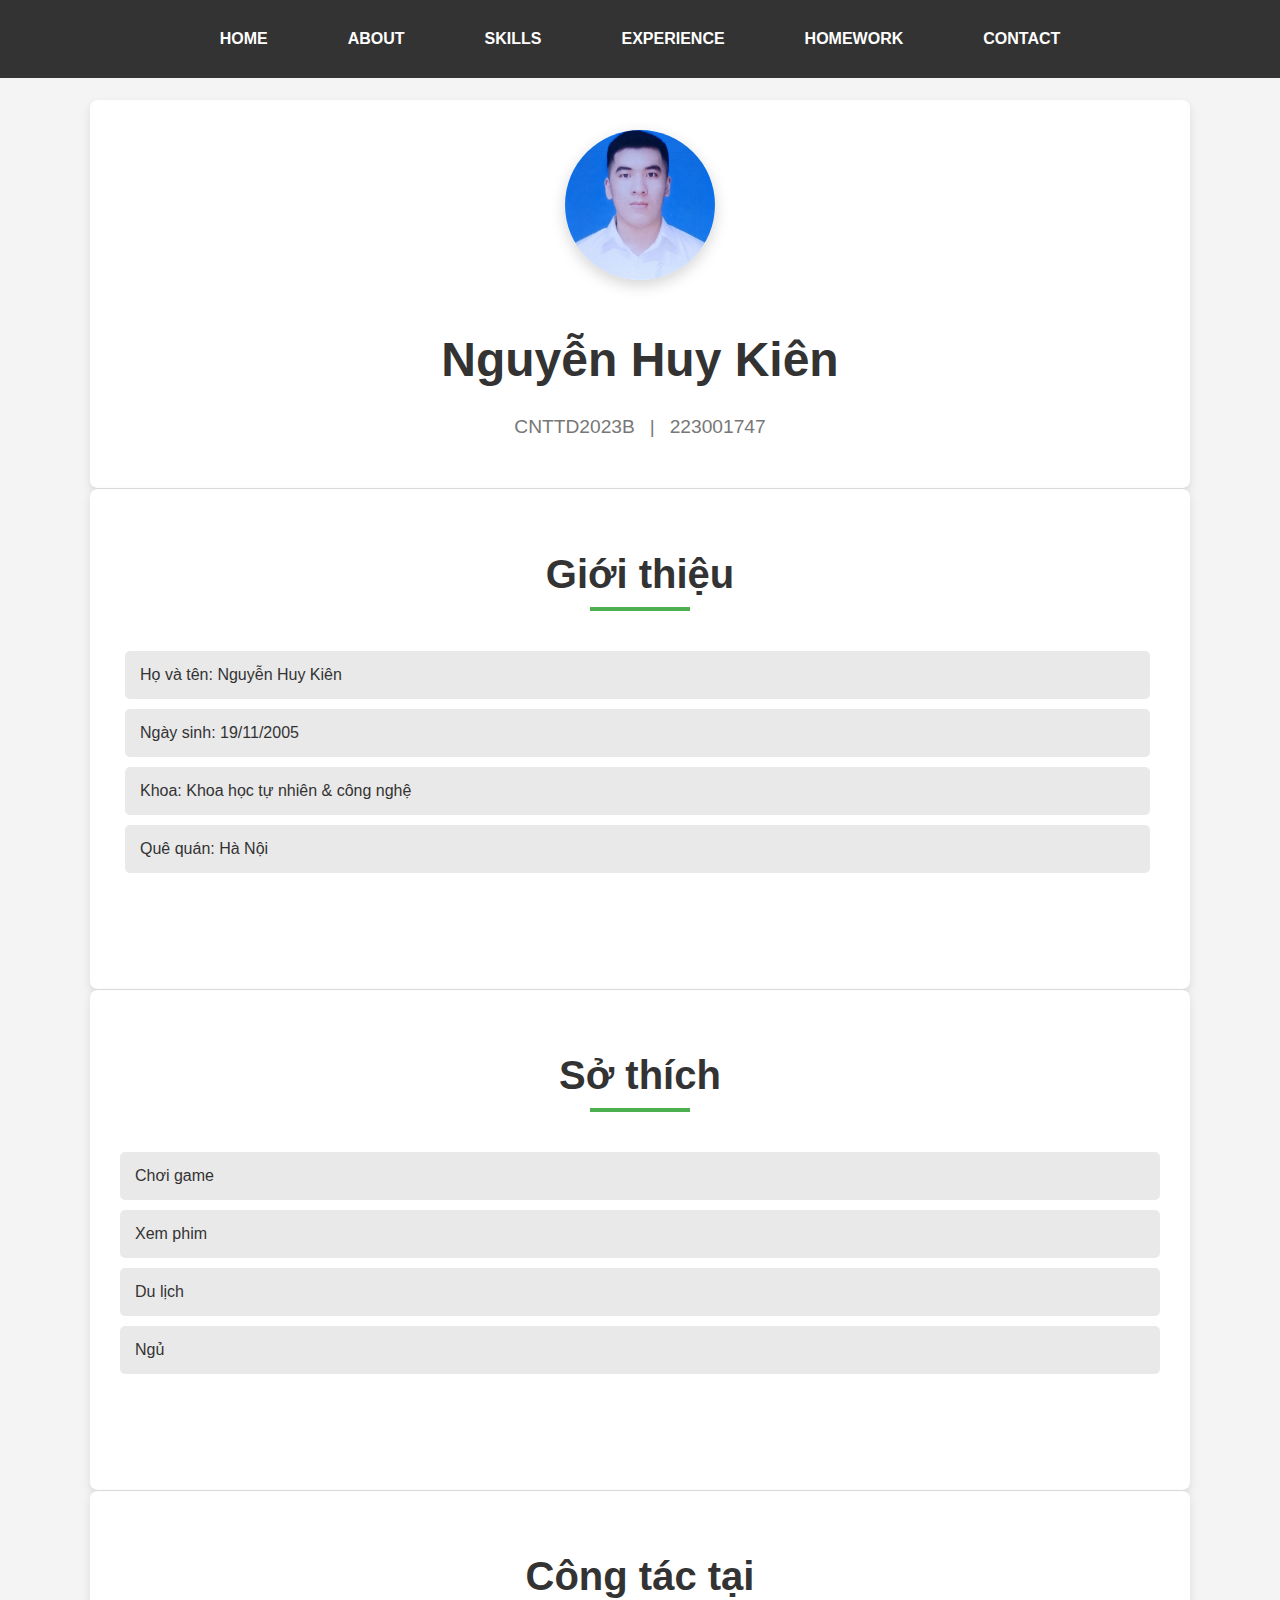
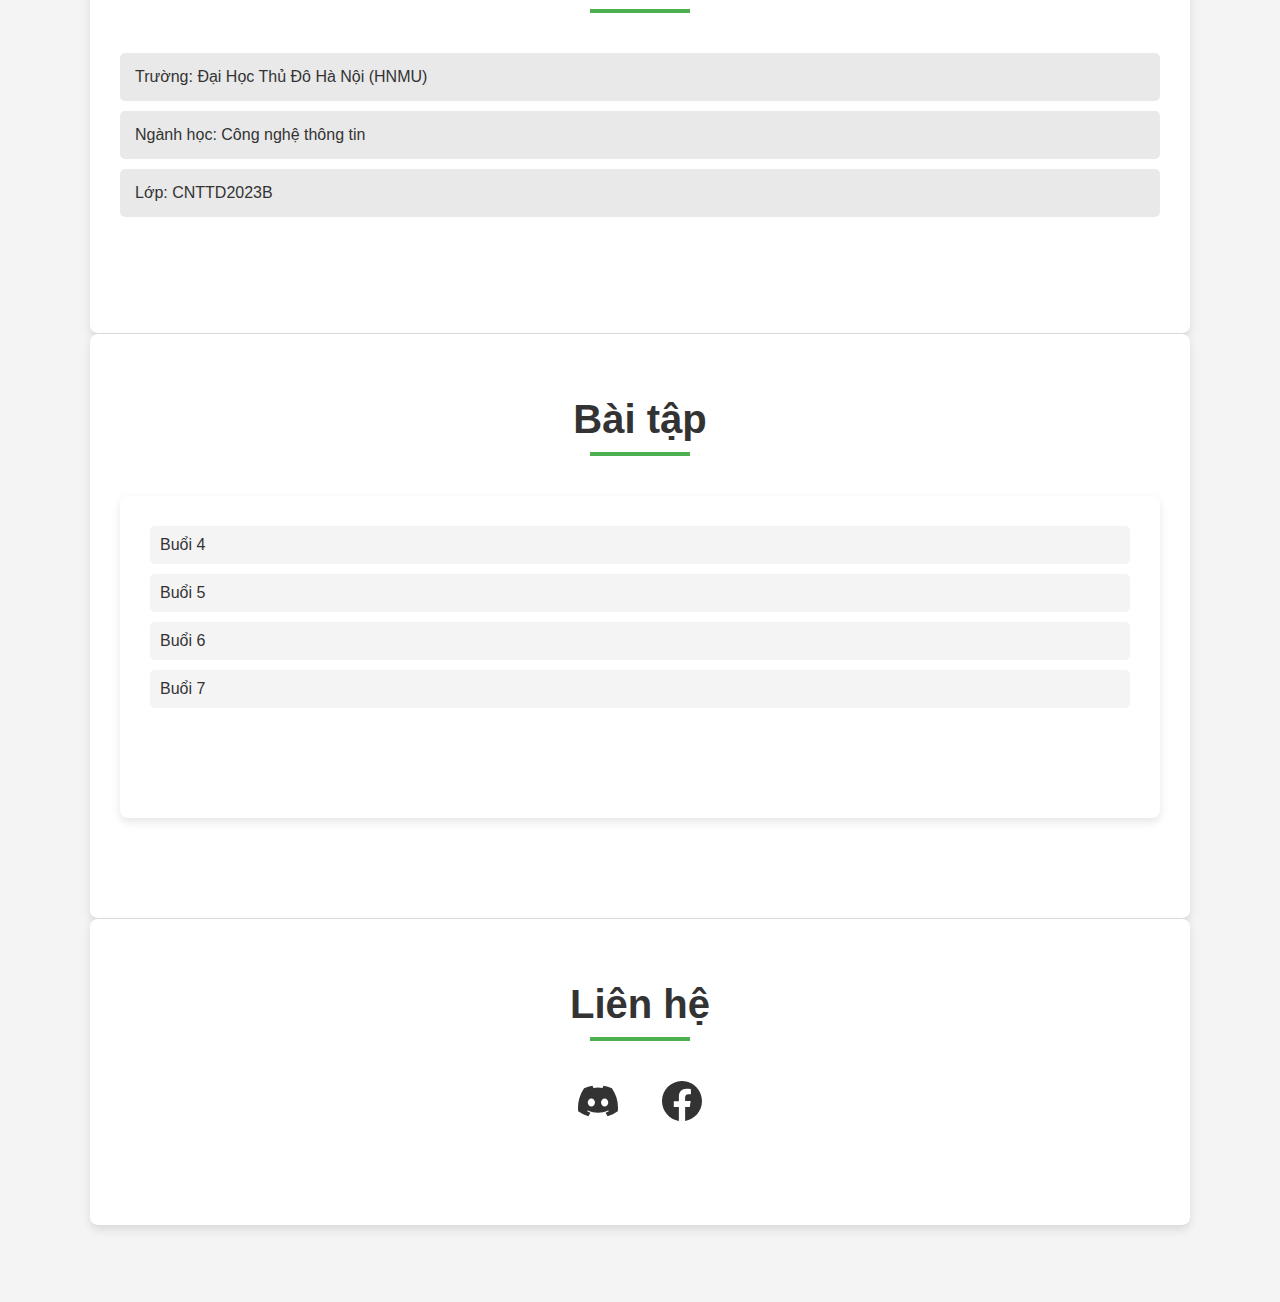
<file: index.html>
<!DOCTYPE html>
<html lang="en">
<head>
    <meta charset="UTF-8">
    <meta name="viewport" content="width=device-width, initial-scale=1.0">
    <title>My Profile</title>
    <link rel="stylesheet" href="2.css">
    <style>
        html{
            scroll-behavior: smooth;
        }
    </style>
</head>
<body> 

<header>
    <nav>
        <a href="#home">Home</a>
        <a href="#about">About</a>
        <a href="#skills">Skills</a>
        <a href="#experience">experience</a>
        <a href="#homework">homework</a>
        <a href="#contact">Contact</a>
    </nav>
</header>

<div class="container">
    <section id="home" class="section home">
        <img src="z4300949551904_754788de9714cb21823e692bbb7cbfa5.jpg" alt="Profile Photo">
        <h1>Nguyễn Huy Kiên</h1>
        <p>CNTTD2023B &ensp;|&ensp; 223001747 </p>
    </section>

    <section id="about" class="section about">
        <h2>Giới thiệu</h2>
        <ul>
            <li>Họ và tên: Nguyễn Huy Kiên</li>
            <li>Ngày sinh: 19/11/2005</li>
            <li>Khoa: Khoa học tự nhiên & công nghệ</li>
            <li>Quê quán: Hà Nội</li>
        </ul>
    </section>

    <section id="skills" class="section skills">
        <h2>Sở thích</h2>
        <ul>
            <li>Chơi game</li>
            <li>Xem phim</li>
            <li>Du lịch</li>
            <li>Ngủ</li>
        </ul>
    </section>

    <section id="experience" class="section experience">
        <h2>Công tác tại</h2>
        <ul>
            <li>
                Trường: Đại Học Thủ Đô Hà Nội (HNMU)
            </li>
            <li>
                Ngành học: Công nghệ thông tin
            </li>
            <li>
                Lớp: CNTTD2023B
            </li>
        </ul>
    </section>

    <section id="homework" class="section homework">
        <h2>Bài tập</h2>
        <div class="homework">
            <div class="buoi">
                <input type="checkbox" id="buoi4-toggle" class="toggle">
                <label for="buoi4-toggle">Buổi 4</label>
                <ul id="buoi4">
                    <li><a href="https://studycodeer.github.io/Buoi4/bai1.html">Bài 1 - Buổi 4</a></li>
                    <li><a href="https://studycodeer.github.io/Buoi4/index.html">Bài 2 - Buổi 4</a></li>
                </ul>
            </div>
            <div class="buoi">
                <input type="checkbox" id="buoi5-toggle" class="toggle">
                <label for="buoi5-toggle">Buổi 5</label>
                <ul id="buoi5">
                    <li><a href="https://studycodeer.github.io/Buoi5BTVN/BTTL.html">BTTL - Buổi 5</a></li>
                    <li><a href="https://studycodeer.github.io/Buoi5BTVN/bài1-buổi5.html">Bài 1 - Buổi 5</a></li>
                    <li><a href="https://studycodeer.github.io/Buoi5BTVN/B5-Baomoi.html">Bài 2 - Buổi 5</a></li>
                    <li><a href="https://studycodeer.github.io/Buoi5BTVN/index.html">Bài 3 - Buổi 5</a></li>
                </ul>
            </div>
            <div class="buoi">
                <input type="checkbox" id="buoi6-toggle" class="toggle">
                <label for="buoi6-toggle">Buổi 6</label>
                <ul id="buoi6">
                    <li><a href="https://studycodeer.github.io/btvn-buoi6/bài1-buoi6.html">Bài 1 - Buổi 6</a></li>
                    <li><a href="https://studycodeer.github.io/btvn-buoi6/Bai2-buoi6.html">Bài 2 - Buổi 6</a></li>
                    <li><a href="https://studycodeer.github.io/btvn-buoi6/bài3-buoi6.html">Bài 3 - Buổi 6</a></li>
                </ul>
            </div>
            <div class="buoi">
                <input type="checkbox" id="buoi7-toggle" class="toggle">
                <label for="buoi7-toggle">Buổi 7</label>
                <ul id="buoi7">
                    <li><a href="https://studycodeer.github.io/btvn-buoi6/bài1-buoi6.html">Bài 1 - Buổi 7</a></li>
                    <li><a href="https://studycodeer.github.io/btvn-buoi6/Bai2-buoi6.html">Bài 2 - Buổi 7</a></li>
                    <li><a href="https://studycodeer.github.io/btvn-buoi6/bài3-buoi6.html">Bài 3 - Buổi 7</a></li>
                </ul>
            </div>
        </div>
    </section>
    
    <section id="contact" class="section contact">
        <h2>Liên hệ</h2>
        <div class="icon">
            <a href="https://discord.gg/kudemgamer"><svg xmlns="http://www.w3.org/2000/svg" width="40" height="40" fill="currentColor" class="bi bi-discord" viewBox="0 0 16 16">
                <path d="M13.545 2.907a13.2 13.2 0 0 0-3.257-1.011.05.05 0 0 0-.052.025c-.141.25-.297.577-.406.833a12.2 12.2 0 0 0-3.658 0 8 8 0 0 0-.412-.833.05.05 0 0 0-.052-.025c-1.125.194-2.22.534-3.257 1.011a.04.04 0 0 0-.021.018C.356 6.024-.213 9.047.066 12.032q.003.022.021.037a13.3 13.3 0 0 0 3.995 2.02.05.05 0 0 0 .056-.019q.463-.63.818-1.329a.05.05 0 0 0-.01-.059l-.018-.011a9 9 0 0 1-1.248-.595.05.05 0 0 1-.02-.066l.015-.019q.127-.095.248-.195a.05.05 0 0 1 .051-.007c2.619 1.196 5.454 1.196 8.041 0a.05.05 0 0 1 .053.007q.121.1.248.195a.05.05 0 0 1-.004.085 8 8 0 0 1-1.249.594.05.05 0 0 0-.03.03.05.05 0 0 0 .003.041c.24.465.515.909.817 1.329a.05.05 0 0 0 .056.019 13.2 13.2 0 0 0 4.001-2.02.05.05 0 0 0 .021-.037c.334-3.451-.559-6.449-2.366-9.106a.03.03 0 0 0-.02-.019m-8.198 7.307c-.789 0-1.438-.724-1.438-1.612s.637-1.613 1.438-1.613c.807 0 1.45.73 1.438 1.613 0 .888-.637 1.612-1.438 1.612m5.316 0c-.788 0-1.438-.724-1.438-1.612s.637-1.613 1.438-1.613c.807 0 1.451.73 1.438 1.613 0 .888-.631 1.612-1.438 1.612"/>
              </svg>
          <a href="https://www.facebook.com/huykien2k5/"><svg xmlns="http://www.w3.org/2000/svg" width="40" height="40" fill="currentColor" class="bi bi-facebook" viewBox="0 0 16 16">
            <path d="M16 8.049c0-4.446-3.582-8.05-8-8.05C3.58 0-.002 3.603-.002 8.05c0 4.017 2.926 7.347 6.75 7.951v-5.625h-2.03V8.05H6.75V6.275c0-2.017 1.195-3.131 3.022-3.131.876 0 1.791.157 1.791.157v1.98h-1.009c-.993 0-1.303.621-1.303 1.258v1.51h2.218l-.354 2.326H9.25V16c3.824-.604 6.75-3.934 6.75-7.951"/>
          </svg>
        </div>
    </section>
</div>


</body>
</html>
</file>
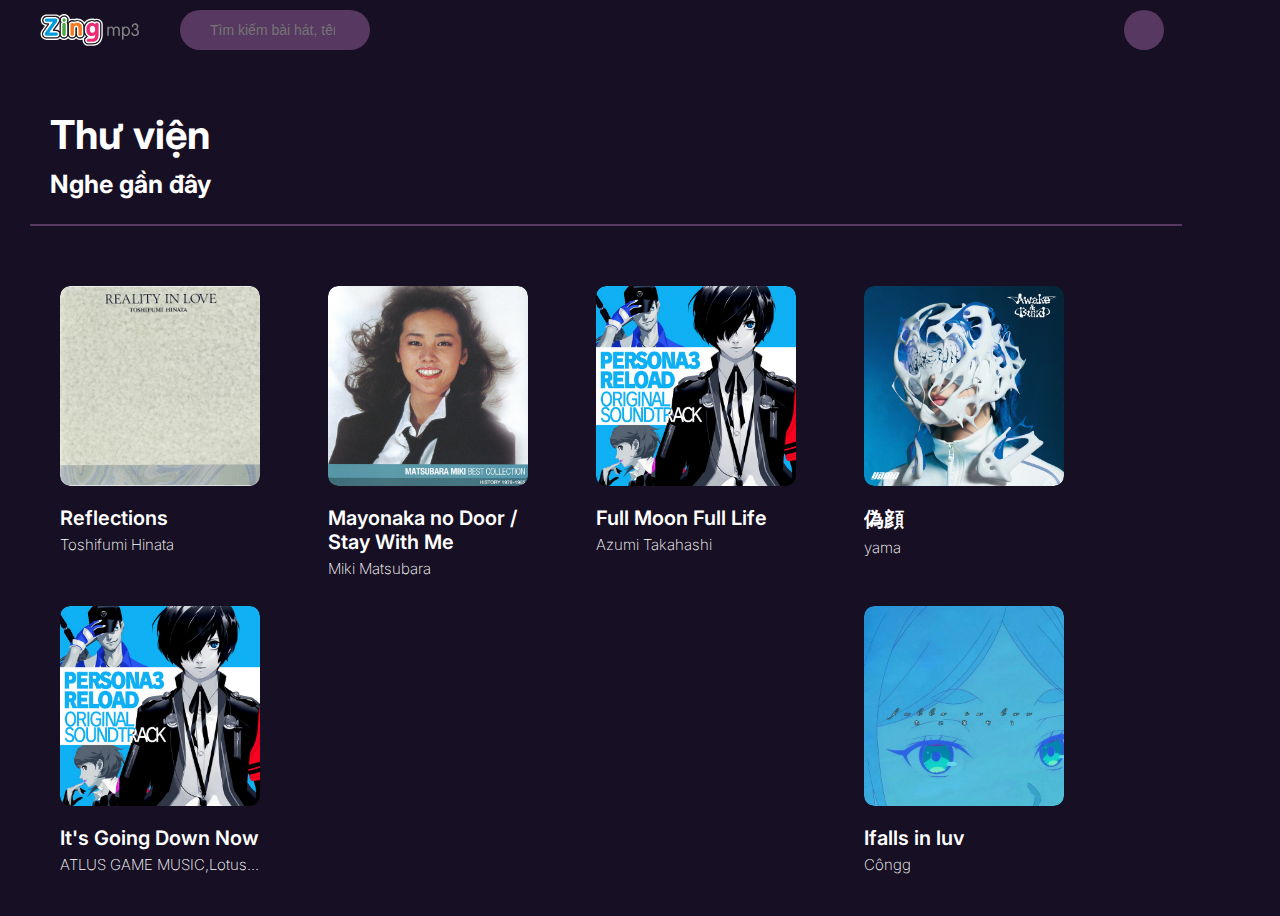
<file: bài1-buoi6.html>
<!DOCTYPE html>
<html lang="en">
<head>
    <meta charset="UTF-8">
    <meta name="viewport" content="width=device-width, initial-scale=1.0">
    <link rel="stylesheet" href="bài1-buoi6.css">
    <link rel="stylesheet" href="https://cdnjs.cloudflare.com/ajax/libs/font-awesome/6.6.0/css/all.min.css" integrity="sha512-Kc323vGBEqzTmouAECnVceyQqyqdsSiqLQISBL29aUW4U/M7pSPA/gEUZQqv1cwx4OnYxTxve5UMg5GT6L4JJg==" crossorigin="anonymous" referrerpolicy="no-referrer" />
    <title>Zing MP3 - Nghe nhạc mới, HOT nhất và tải nhạc miễn phí.</title>
    <link rel="icon" href="zing-mp3.png" type="image/png">
    <link rel="preconnect" href="https://fonts.googleapis.com">
    <link rel="preconnect" href="https://fonts.gstatic.com" crossorigin>
    <link href="https://fonts.googleapis.com/css2?family=Inter:ital,opsz,wght@0,14..32,100..900;1,14..32,100..900&display=swap" rel="stylesheet">
</head>
<body>
    <header class="bar-content">
        <div class="level-bar">
            <div class="bar-left">
                <img src="logo-mp-3.svg" alt="Logo" class="logo">
                <button class="back-left">
                    <i class="fa-solid fa-arrow-left"></i>
                </button>
                <button class="back-right">
                    <i class="fa-solid fa-arrow-right"></i>
                </button>
                <form class="search-content">
                    <button class="form-button">
                        <i class="fa-solid fa-magnifying-glass"></i>
                    </button>
                    <div class="input-content">
                        <input type="text" class="form-text" placeholder="Tìm kiếm bài hát, tên nghệ sĩ, lời bài hát...">
                    </div>
                </form>
            </div>
            <div class="bar-right">
                <div class="user">
                <i class="fa-regular fa-user"></i>
                </div>
            </div>
        </div>
        </header>
    <div class="container">
        <div class="text">
            <h1>Thư viện <i class="fa-solid fa-circle-play"></i></h1>
            <h2>Nghe gần đây</h2>
        </div>
        <hr>
        <div class="playlist">
            <div class="list">
                <div class="img">
                    <img src="500x500-000000-80-0-0.jpg">
                </div>
                <div class="filter"></div>
                <div class="icon">
                    <i class="fa-regular fa-heart"></i>
                    <i class="fa-solid fa-play"></i>
                    <i class="fa-solid fa-ellipsis"></i>
                </div>
                <div class="text">
                    <h3>Reflections</h3>
                    <p>Toshifumi Hinata</p>
                </div>
            </div>
            <div class="list">
                <div class="img">
                    <img src="ab67616d0000b27381052badd62d5e14c3377786.jpeg">
                </div>
                <div class="filter"></div>
                <div class="icon">
                    <i class="fa-regular fa-heart"></i>
                    <i class="fa-solid fa-play"></i>
                    <i class="fa-solid fa-ellipsis"></i>
                </div>
                <div class="text">
                    <h3>Mayonaka no Door / Stay With Me</h3>
                    <p>Miki Matsubara</p>
                </div>
            </div>
            <div class="list">
                <div class="img">
                    <img src="ab67616d0000b273e59bdb7ca29ddfcb23ec4bf6.jpeg">
                </div>
                <div class="filter"></div>
                <div class="icon">
                    <i class="fa-regular fa-heart"></i>
                    <i class="fa-solid fa-play"></i>
                    <i class="fa-solid fa-ellipsis"></i>
                </div>
                <div class="text">
                    <h3>Full Moon Full Life</h3>
                    <p>Azumi Takahashi</p>
                </div>
            </div>
            <div class="list">
                <div class="img">
                    <img src="ab67616d0000b27384efa686b59665ff88e5df8a.jpeg">
                </div>
                <div class="filter"></div>
                <div class="icon">
                    <i class="fa-regular fa-heart"></i>
                    <i class="fa-solid fa-play"></i>
                    <i class="fa-solid fa-ellipsis"></i>
                </div>
                <div class="text">
                    <h3>偽顔</h3>
                    <p>yama</p>
                </div>
            </div>
            <div class="list">
                <div class="img">
                    <img src="ab67616d0000b273e59bdb7ca29ddfcb23ec4bf6.jpeg">
                </div>
                <div class="filter"></div>
                <div class="icon">
                    <i class="fa-regular fa-heart"></i>
                    <i class="fa-solid fa-play"></i>
                    <i class="fa-solid fa-ellipsis"></i>
                </div>
                <div class="text">
                    <h3>It's Going Down Now</h3>
                    <p>ATLUS GAME MUSIC,Lotus...</p>
                </div>
            </div>
            <div class="list">
                <div class="img">
                    <img src="11028b2a230f2a08218af078c476c967.jpg">
                </div>
                <div class="filter"></div>
                <div class="icon">
                    <i class="fa-regular fa-heart"></i>
                    <i class="fa-solid fa-play"></i>
                    <i class="fa-solid fa-ellipsis"></i>
                </div>
                <div class="text">
                    <h3>Ifalls in luv</h3>
                    <p>Côngg</p>
                </div>
            </div>
        </div>
    </div>
</body>
</html>
</file>
<file: 2.css>
body {
    margin: 20px;
    font-family: 'Segoe UI', Tahoma, Geneva, Verdana, sans-serif;
    background-color: #f4f4f4;
    color: #333;
    scroll-behavior: smooth;
}

header {
    background-color: #333;
    margin-left: -20px;
    color: white;
    padding: 15px 0;
    position: fixed;
    width: 100%;
    top: 0;
    z-index: 1000;
}

header nav {
    display: flex;
    justify-content: center;
}

header nav a {
    color: white;
    text-decoration: none;
    padding: 15px 20px;
    font-weight: bold;
    text-transform: uppercase;
    transition: background-color 0.3s;
}

header nav a:hover {
    background-color: #555;
}

.container {
    max-width: 1100px;
    margin: 0 auto;
    padding: 80px 20px 20px;
}

.section {
    padding: 60px 0;
    border-bottom: 1px solid #ddd;
}

.section h2 {
    text-align: center;
    font-size: 2.5em;
    margin-bottom: 40px;
    position: relative;
}

.section h2:after {
    content: '';
    width: 100px;
    height: 4px;
    background-color: #4CAF50;
    display: block;
    margin: 10px auto 0;
}

.home, .about, .skills, .experience, .contact, .homework {
    background-color: white;
    border-radius: 8px;
    box-shadow: 0 4px 10px rgba(0, 0, 0, 0.1);
    padding: 30px;
}

.home {
    display: flex;
    align-items: center;
    text-align: center;
    flex-direction: column;
}

.home img {
    border-radius: 60%;
    width: 150px;
    height: 150px;
    object-fit: cover;
    margin-bottom: 20px;
    box-shadow: 0 5px 15px rgba(0, 0, 0, 0.171);
}

.home h1 {
    font-size: 3em;
    margin-bottom: 10px;
}

.home p {
    font-size: 1.2em;
    color: #777;
}

.skills ul, .experience ul, .homework ul {
    list-style-type: none;
    padding: 0;
}

.skills ul li, .experience ul li, .homework ul li {
    background-color: #e9e9e9;
    margin: 10px 0;
    padding: 15px;
    border-radius: 5px;
    transition: background-color 0.2s;
}

.skills ul li:hover, .about ul li:hover, .experience ul li:hover, .homework ul li:hover {
    background-color: #d3d3d3;
}

.contact {
    display: flex;
    flex-direction: column;
}

.contact form input, .contact form textarea {
    padding: 10px;
    margin: 10px 0;
    border-radius: 5px;
    border: 1px solid #ddd;
    font-size: 1em;
}
.about  ul li{
    background-color: #e9e9e9;
    margin: 10px ;
    padding: 15px;
    margin-left: -35px;
    border-radius: 5px;
    transition: background-color 0.3s;
    list-style-type: none;
}
.about {
    padding-bottom: 100px;
}
.skills{
    padding-bottom: 100px;
}
.experience{
    padding-bottom: 100px;
}
.homework{
    padding-bottom: 100px;
}
.contact{
    padding-bottom: 100px;
}
a{
    color: #333;
    margin-left: 20px;
    margin-right: 20px;
}
.icon{
    text-align: center;
}
a{
    text-decoration: none;
}

/* Ẩn tất cả các checkbox */
.toggle {
    display: none;
}

/* Định dạng cho tiêu đề buổi học (label) */
.buoi label {
    cursor: pointer;
    background-color: #f4f4f4;
    padding: 10px;
    display: block;
    border-radius: 5px;
    margin-bottom: 10px;
    transition: background-color 0.3s;
}

/* Hiệu ứng hover cho label */
.buoi label:hover {
    background-color: #ddd;
}

/* Ẩn các danh sách bài tập khi checkbox chưa được chọn */
.buoi ul {
    display: none;
    list-style-type: none;
    padding-left: 20px;
}

/* Hiển thị danh sách khi checkbox được chọn */
.toggle:checked + label + ul {
    display: block;
}

/* Định dạng cho danh sách bài tập */
.buoi ul li {
    padding: 5px 0;
}
@media(max-width: 700px){
    nav{
        max-width: 50%;
        margin-left:10px;
    }
}
</file>
<file: bài1-buoi6.css>
*{
    box-sizing: border-box;
    padding:0px;
    margin:0px;

}
html {
    font-family: "Inter", sans-serif;
    font-optical-sizing: auto;
    font-weight: auto;
    font-style: normal;
    background-color: #170f23;
  }
  
.container{
    height: 600px;
    width:100%;
}
.container .text h1{
    font-size:40px;
    color:rgb(255, 255, 255);
    padding:50px 50px 10px 50px;
}
.container .text h2{
    font-size:25px;
    color:rgb(255, 255, 255);
    padding:0px 50px 5px 50px;
}
.container .playlist{
    display:flex;
    flex-direction: row;
    margin:50px;
    justify-content: space-between;
    width:80%;
}
.container .playlist .list{
    width: 200px;
    height:300px;
    overflow:hidden;
    position:relative;
}
.container .playlist .list .img,.filter,.icon{
    width: 200px;
    height:200px;
    position:absolute;
}
.container .playlist .list .img{
    width:200px;
    height:200px;
    overflow:hidden;
    border-radius: 10px;
}
.container .playlist .list .img img{
    width:200px;
    background-size: contain;
    border-radius: 10px;
    transition:0.4s;
}
.container .playlist .list .text{
    color:white;
    position:absolute;
    z-index: 1;
    top:220px;
}
.container .playlist .list .text h3{
    font-size: 20px;
    font-weight: 600;
}
.container .playlist .list .text p{
    margin-top: 5px;
    font-size: 15px;
    font-weight: 200;
}
.container .playlist .list .icon{
    position:absolute;
    top:90px;
    font-size:25px;
    text-align: center;
    color:white;
    z-index: 1;
    transition:0.4s;
} 
.container .playlist .list .icon i{
    margin:10px;
    opacity:0;
    transition:0.4s;
}
.container .playlist .list:hover .icon i{
    opacity:1;
}
.container .playlist .list:hover .filter{
    background-color: black;
    opacity:0.5;
}
.container .playlist .list:hover img{
    transform: scale(1.1);
}
.search-content {
    position: relative;
    border-radius: 20px;
    height: 40px;
    background-color: rgb(87, 56, 97);
    display: flex;
    align-items: center; /* Căn giữa theo chiều dọc */
    padding-left: 10px;
    width: 100%;
    max-width: 400px;
  }
  

  
  .bar-left {
    display: flex;
    align-items: center;
  }
  
  .bar-content .level-bar {
    position: relative;
  }
  
  form {
    display: flex;
    align-items: center;
    width: 100%;
  }
  
  button {
    display: flex;
    justify-content: center;
    align-items: center;
    background: none;
    border: none;
    padding: 0;
    margin-right: 10px; /* Tạo khoảng cách giữa nút tìm kiếm và input */
    cursor: pointer;
    color: #eee;
  }
  
  .level-bar {
    display: flex;
    width: 90%;
  }
  
  .search-content input {
    color: #eee;
    margin: 0;
    width: 85%; /* Sử dụng toàn bộ không gian còn lại */
    font-size: 14px;
    background-clip: padding-box;
    height: 34px;
    padding: 0 10px;
    line-height: 34px;
    border: none;
    background: transparent; /* Làm nền trong suốt để hiện màu nền của cha */
  }
  
  .bar-content .bar-left .form-button {
    display: flex;
    align-items: center;
  }
  
  .form-button {
    border-radius: 999px;
    font-size: 14px;
    border: none;
    text-align: center;
    cursor: pointer;
  }
  
  .bar-content {
    display: flex;
    justify-content: space-between; /* Căn chỉnh khoảng cách giữa các phần */
    margin-left: 20px;
  }
    .user{
    max-width: 500px;
    background-color: white;
    border-radius: 5px;
  }
  .bar-content {
    display: flex;
    justify-content: space-between; /* Đẩy các phần tử ra hai đầu */
    align-items: center;
    width: 100vw; /* Đảm bảo thanh chiếm toàn bộ chiều ngang */
    padding: 0 10px; /* Thêm đệm ở hai bên */
    box-sizing: border-box; /* Đảm bảo padding không ảnh hưởng đến kích thước tổng */
}

.bar-left {
    display: flex;
    align-items: center;
    flex-grow: 1; /* Cho phép thanh tìm kiếm chiếm toàn bộ không gian còn lại */
}

.bar-right {
    display: flex;
    justify-content: flex-end; /* Đẩy biểu tượng user ra ngoài cùng bên phải */
    align-items: center;
    margin-left: auto; /* Đảm bảo phần này đẩy hết cỡ về bên phải */
}

.user {
    display: flex;
    align-items: center;
    justify-content: center;
    width: 40px;
    height: 40px;
    border-radius: 50%;
    background-color: rgb(87, 56, 97);
    cursor: pointer;
}

.user i {
    font-size: 20px;
    color: #eee;
}

/* Media Query: Thu nhỏ thanh tìm kiếm và dịch icon user khi cửa sổ nhỏ hơn */
@media (max-width: 768px) {
    .bar-left {
        flex-grow: 0; /* Giới hạn phần tìm kiếm không chiếm quá nhiều chỗ */
        flex-basis: 80%; /* Thanh tìm kiếm chiếm 80% chiều rộng */
    }

    .bar-right {
        flex-basis: 20%; /* Icon user chiếm phần còn lại */
    }
}

@media (max-width: 480px) {
    .bar-left {
        flex-basis: 70%; /* Thanh tìm kiếm sẽ chiếm 70% khi thu nhỏ hơn nữa */
    }

    .bar-right {
        flex-basis: 30%; /* Icon user chiếm 30% khi thu nhỏ */
    }
}
@media (min-width: 1000px) {
    .bar-left {
        flex-grow: 0; /* Giới hạn phần tìm kiếm không chiếm quá nhiều chỗ */
        flex-basis: 30%; /* Thanh tìm kiếm chiếm 80% chiều rộng */
    }

    .bar-right {
        flex-basis: 10%; /* Icon user chiếm phần còn lại */
    }
}
hr{
    border: none;
    border-top: 2px solid rgb(87, 56, 97); /* Tạo đường viền trên với màu và độ dày mong muốn */
    margin: 20px auto 20px 30px; /* Căn giữa và tạo khoảng cách trên/dưới */
    width: 90%;

}
.container .playlist {
    display: flex;
    flex-direction: row;
    flex-wrap: wrap; /* Cho phép xuống dòng */
    margin: 50px;

    width: 80%;
}
.container .playlist .list {
    width: 200px;
    height: 300px;
    overflow: hidden;
    position: relative;
    margin: 10px; /* Thêm margin để tạo khoảng cách giữa các hình ảnh */
}
.logo {
    height: 40px; /* Thay đổi kích thước logo */
    margin: 10px 20px 10px 10px; /* Tạo khoảng cách giữa logo và các nút khác */
    max-width: 100px;

}
</file>
